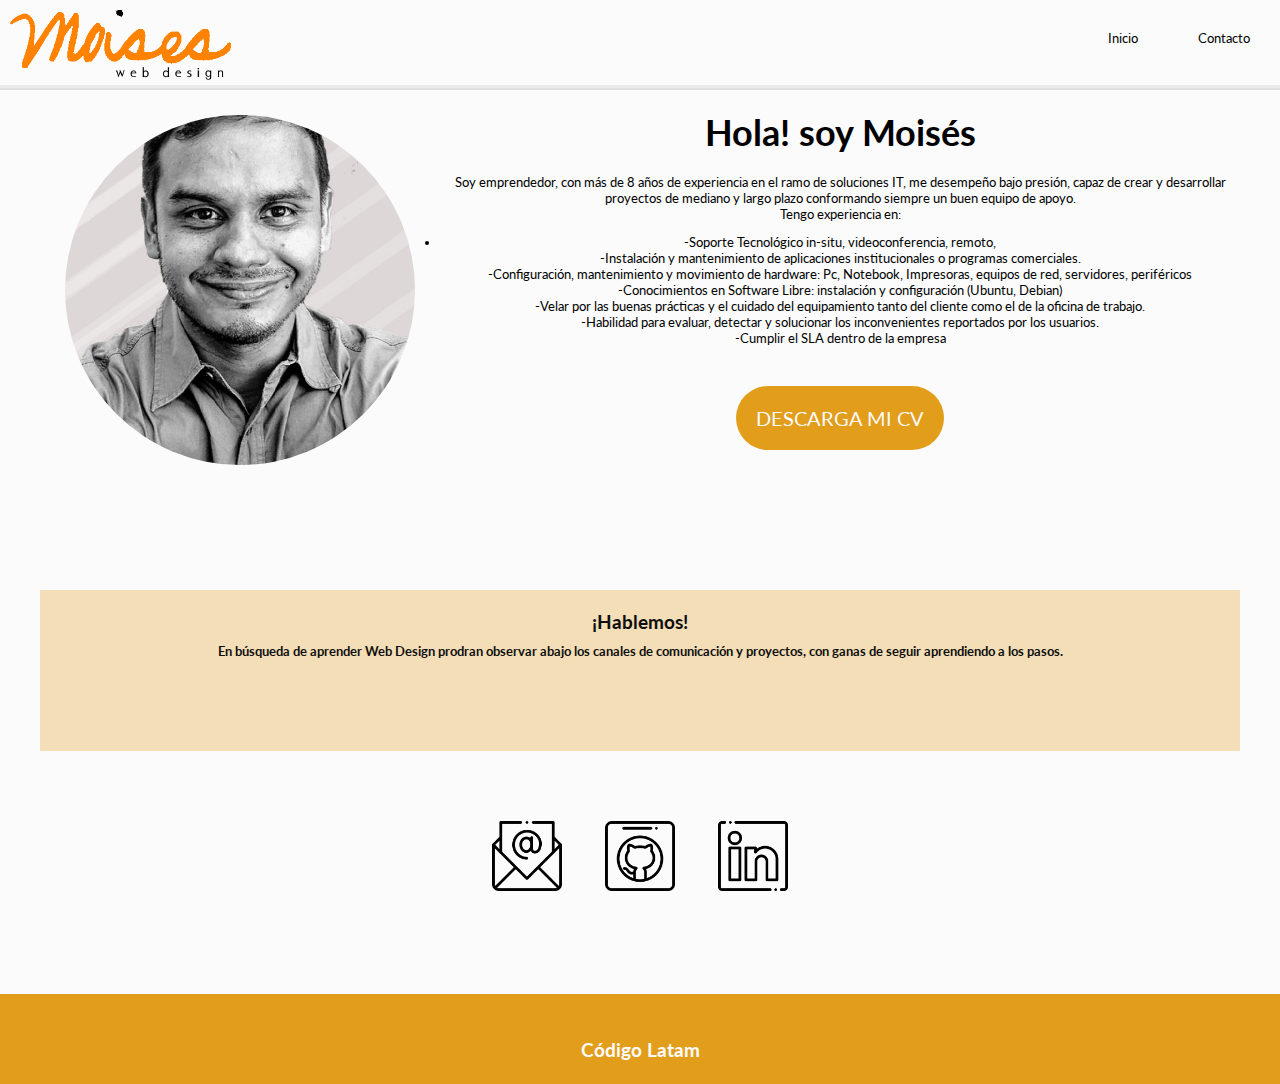
<file: index.html>
<!DOCTYPE html>
<html lang="es">

<head>
    <meta charset="UTF-8">
    <meta http-equiv="X-UA-Compatible" content="IE=edge">
    <meta name="viewport" content="width=device-width, initial-scale=1.0">
    <title>Moisés Zambrano</title>
    <link rel="preconnect" href="https://fonts.googleapis.com">
    <link rel="preconnect" href="https://fonts.gstatic.com" crossorigin>
    <link href="https://fonts.googleapis.com/css2?family=Lato:wght@400;700&display=swap" rel="stylesheet">
    <link rel="icon" type="image/vnd.icon" href="img/favicon_io/favicon-16x16.png">
    <link rel="stylesheet" href="css/styles.css">
</head>

<body>
    <header class="container-header">
        <img src="img/moises-logo.png" class="logo" alt="logotipo">
        
        <nav>
            <a href="#">Inicio</a>
            <a href="index.html#contacto">Contacto</a>
        </nav>
    </header>
    <main>
        <div class="presentacion">
            <div class="container-foto">
               <img src="img/foto.jpg" class="foto-perfil" alt="foto de perfil">
            </div>
        <article>
        <h1>Hola! soy Moisés</h1>
        <p>Soy emprendedor, con más de 8 años de experiencia en el ramo de soluciones IT, me desempeño bajo presión, capaz de crear y desarrollar proyectos de mediano y largo plazo conformando siempre un buen equipo de apoyo.
            <br>
            Tengo experiencia en:
            <li>
                <ul>-Soporte Tecnológico in-situ, videoconferencia, remoto,</ul>
                <ul>-Instalación y mantenimiento de aplicaciones institucionales o programas comerciales. </ul>
                <ul>-Configuración, mantenimiento y movimiento de hardware: Pc, Notebook, Impresoras, equipos de red, servidores, periféricos </ul>
                <ul>-Conocimientos en Software Libre: instalación y configuración (Ubuntu, Debian) </ul>
                <ul>-Velar por las buenas prácticas y el cuidado del equipamiento tanto del cliente como el de la oficina de trabajo. </ul>
                <ul> -Habilidad para evaluar, detectar y solucionar los inconvenientes reportados por los usuarios. </ul>
                <ul>-Cumplir el SLA dentro de la empresa</ul>
            </li>
        </p>
        <a href="CV-TEC-ENG.pdf" class="descarga-cv" target="_blank">DESCARGA MI CV</a>
        </article>
        </div>
        
            <section>
                <h2>¡Hablemos!</h2>
                <p> <b> En búsqueda de aprender Web Design prodran observar abajo los canales de comunicación y proyectos, con ganas de seguir aprendiendo a los pasos.</b>
                </p>
            </section>
            <div class="container-iconos" id="contacto">
                <a href="mailto:zmoises@gmail.com" target="_blank" > <img src="img/mail.png"  alt="correo">  </a>
                <a href="https://github.com/zmois3s/" target="_blank"><img src="img/github.png" alt="github"></a>
                <a href="https://linkedin.com/in/moises-zambrano-859412b6/" target="_blank"><img src="img/linkedin.png" alt="linkedin"></a>
            </div>
    </main>

    <footer class="footer-info">
        <h2>Código Latam</h2>
    </footer>

</body>
</html>
</file>
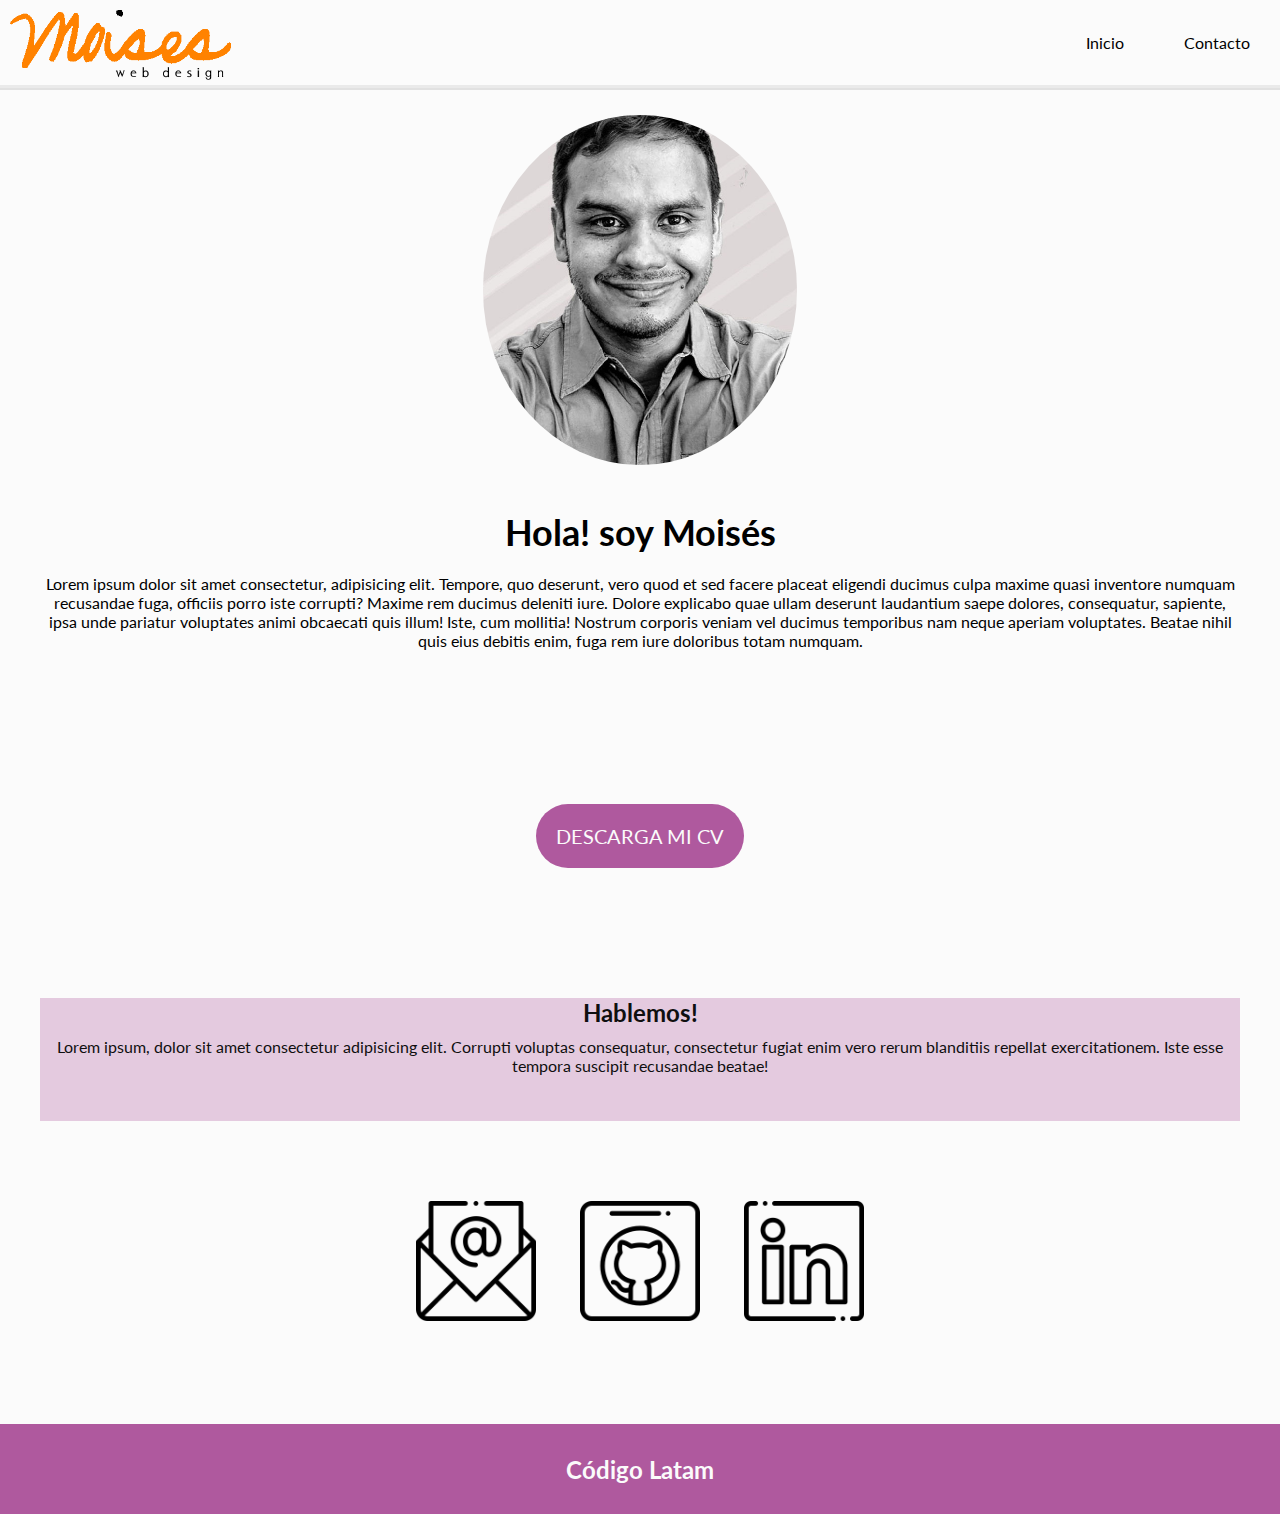
<file: proyecto-1-cod-latam/index.html>
<!DOCTYPE html>
<html lang="es">

<head>
    <meta charset="UTF-8">
    <meta http-equiv="X-UA-Compatible" content="IE=edge">
    <meta name="viewport" content="width=device-width, initial-scale=1.0">
    <title>Moisés Zambrano</title>
    <link rel="preconnect" href="https://fonts.googleapis.com">
    <link rel="preconnect" href="https://fonts.gstatic.com" crossorigin>
    <link href="https://fonts.googleapis.com/css2?family=Lato:wght@400;700&display=swap" rel="stylesheet">
    <!-- CSS -->
    <link rel="stylesheet" href="css/styles.css">
</head>

<body>
    <header class="container-header">
        <img src="img/moises-logo.png" class="logo" alt="">
        <nav>
            <a href="#inicio">Inicio</a>
            <a href="index.html#contacto">Contacto</a>
        </nav>
    </header>
    <div class="container-foto">
    <img src="img/foto.jpg" class="foto-perfil" alt="foto de perfil">
    </div>
    <main>
        <h1>Hola! soy Moisés</h1>
        <p>Lorem ipsum dolor sit amet consectetur, adipisicing elit. Tempore, quo deserunt, vero quod et sed facere
            placeat eligendi ducimus culpa maxime quasi inventore numquam recusandae fuga, officiis porro iste corrupti?
            Maxime rem ducimus deleniti iure. Dolore explicabo quae ullam deserunt laudantium saepe dolores,
            consequatur, sapiente, ipsa unde pariatur voluptates animi obcaecati quis illum! Iste, cum mollitia! Nostrum
            corporis veniam vel ducimus temporibus nam neque aperiam voluptates. Beatae nihil quis eius debitis enim,
            fuga rem iure doloribus totam numquam.</p>
        
            <a href="#" class="descarga-cv">DESCARGA MI CV</a>
        
            <section>
                <h2>Hablemos!</h2>
                <p>Lorem ipsum, dolor sit amet consectetur adipisicing elit. Corrupti voluptas consequatur, consectetur
                fugiat enim vero rerum blanditiis repellat exercitationem. Iste esse tempora suscipit recusandae beatae!
                </p>
            </section>
            <div class="container-iconos" id="contacto">
                <a href="mailto:info@gmail.com" ><img src="img/mail.png"  alt="correo"></a>
                <a href="https://www.github.com"><img src="img/github.png" alt="github"></a>
                <a href="https://www.linkedin.com"><img src="img/linkedin.png" alt="linkedin"></a>
            </div>
    </main>

    <footer class="footer-info" >
        <h2>Código Latam</h2>
    </footer>


    <!-- La estructura básica y la vinculación con CSS estan listas. A codear! 💪  -->
    <!-- En este archivo escriban su HTML -->

</body>

</html>
</file>
<file: css/styles.css>
/*Colores:
Fondo general: #fbfbfb
Fondo botón y footer: #af599e
Fondo de “Hablemos…” en sección contacto:
rgba(175, 89, 158, 0.3) Textos: #0f0f0f
Texto botón y footer: #fbfbfb

● Tamaños de texto:
Tamaño de texto general: 18px
Tamaño texto botón: 20px
Título principal: 36px
Títulos secundarios: 28px

● Interlineado 1.2
● Deben aplicar flexbox para alinear y distribuir los elementos.
● Tamaños y espaciados:
No vamos a exigir un resultado exactamente igual a la imagen dada de
referencia, pero dejamos algunas indicaciones:
● Alto del header y del footer: 90px (el header debería quedar fijo a
la parte superior de la ventana al scrollear)
● Las secciones deben ocupar la totalidad del alto de la pantalla.
Para eso pueden aplicarles un min-height: 100vh;
● Espaciado Párrafos: 20px arriba y debajo de cada párrafo
● Foto de presentación: ancho 400p */

* {
    box-sizing: border-box;
    margin: 0;
    padding: 0;
    /* Para que el scrolleo en la one page sea suave */
    scroll-behavior: smooth;
}
body{
    min-height: 100vh;
    background: #fbfbfb;
    font-family: 'Lato', sans-serif;
    font-size: 0.8rem;
}

/* Para que los enlaces hereden el color de texto y no tengan subrayado */
a {
    text-decoration: none;
    color: inherit;
}

/***********************HEADER*********************/

.container-header{
    height: 90px;
    display: flex;
    justify-content: space-between;
    border-bottom:solid 5px rgba(0, 0, 0, 0.1);
    background-color: #fbfbfb;
    border-bottom-style: ridge;
    position: sticky;
    top: 0;
    z-index: 9;
}

nav{
    display: flex;
    margin-left: -10px;
}

.container-header a{
    background-color: #fbfbfb;
    padding: 30px;
    text-align: center;
}

.container-header a:hover{
    background-color: rgb(226, 157, 27);
    color: #fbfbfb;
   
}
.container-header a:active {
    background-color: #6e888b;
    box-shadow: 0 5px #666;
    transform: translateY(3px);
    transition: 0.5s;
  }
.logo{
    margin-top: 10px;
    margin-left: 10px;
    height: 70px;
}

.presentacion{
    max-width: 100%;
    height: 80%;
    display: flex;

}
.container-foto{
    display: flex;
    position: relative;
}
.foto-perfil{
    padding: 25px 25px;
    height: 400px;
    width: 400px;
    border-radius: 100%;
    object-fit: cover;
}


/***********************MAIN*********************/

/* Este max-width es para que el contenido no se "estire" demasiado hacia los costados y
*  el margin: auto; para tenerlo centrado fácilmente ;)
*/
main {
    max-width: 1200px;
    margin: auto;
    text-align: center;
}

h1{
    font-size: 36px;
    text-align: center;
    margin: 20px 0px;
}

p{
    /* display: flex; */
    height: 60px;
    text-align: center;
}

article{
   flex-direction: column;
   height: max-content;
}

article{
   flex-direction: column;
   height: max-content;
}

.descarga-cv{
    text-align: center;
    font-size: 20px;
    width: 60px;
    padding: 20px;
    background-color:rgb(226, 157, 27);
    color:#fbfbfb;
    border-radius: 50px;
}

.descarga-cv:active {
    background-color: #3e8e41;
    box-shadow: 0 5px #666;
    transform: translateY(4px);
    transition: 0.7s;
  }


section{
    height: max-content;
    display: block;
    justify-content: center;
    margin: 100px 0px 50px 0px;
    color: #0f0f0f;
    padding-bottom: 4%;
    background-color:rgba(226, 157, 27, 0.3);
}

h2{
    align-items: end;
    display: inline-block;
    margin-top: 20px;
}

section p{
    margin-top: 10px;
    height: 60px;
}

.container-iconos{
    justify-content: space-between;
    margin-bottom: 80px;
}

.container-iconos img{
    width: 70px;
    margin: 20px;
}

.container-iconos img:hover{
    background-color: rgb(255, 131, 42);
}

/*********************FOOTER***********************/

footer{
    justify-content: center;
    height: 90px;
    background-color: rgb(226, 157, 27);
}

.footer-info{
    color: #fbfbfb;
    display: flex;
    align-items: center;
    border-bottom: 20px;
}

@media(max-width: 474px) {

    .logo{
        margin-top: 10px;
        margin-left: 3px;
        margin-right: 7px;
        height: 60px;
    }
   
    article{
        margin: 380px 0;
        display: flex;
        position: absolute;
        margin-bottom: 10%;
     }
     .container-foto{
        display: flex;
        justify-content:center;
    }

    .descarga-cv{
        justify-content: center;
        text-align: center;
        font-size: 0.8em;
        width: 60px;
        padding: 8px 80px;
        background-color:rgb(226, 157, 27);
        color:#fbfbfb;
        border-bottom: 30%;
        
    }
    
    .descarga-cv:hover{
        font-size: 10px;
    }

    section{
        height: max-content;
        align-items: center;
        justify-content: center;
        margin: 400px 0px 0px 0px;
        color: #0f0f0f;
        padding-bottom: 15%;
        background-color:rgba(175, 89, 158, 0.3);
    }
    section p{
        margin-top: 20px;
        height: 20px;
    }

    nav{
        display: flex;
        justify-content: space-between;
        align-items: center;
    }
    
    .container-header a{
        background-color: #fbfbfb;
        padding: 20px;
        text-align: center;
    }
    
    .container-header a:hover{
        background-color: rgb(226, 157, 27);
       
    }
}



/*********************MEDIA QUERYS***********************/


/* Recomendaciones! 
*  - Comenzar desde lo más general y luego ir hacia lo mas específico, asignando primero
*    "estilos generales". Una buena idea sería comenzar por el <body> ;)
*
*  - Recuerden que queremos evitar "repetir código", en CSS usando la cualidad de la herencia
*    podemos setear ciertas propiedades en un elemento padre y dejar que sean heredadas (por ejemplo: font-size)
*
*  - Nadie sabe todas las propiedades CSS de memoria, si no saben como hacer algo no lo recuerdan, la respuesta
*    pueden encontrarla buscando en la web algo como "CSS como hacer ... " o "propiedad css para hacer ..."
*
*  - Usen mucho las herramientas para desarrolladores del navegador para ir
*    probando el CSS que escriben, resolver dudas y problemas.
*
*  - Paciencia, resiliencia y creatividad! No se desanimen, las primeras experiencias maquetando con HTML y CSS
*    pueden ser frustrantes, pero estas habilidades se van desarrollando con la experiencia, es como aprender
*    un trabajo manual, hacer una artesanía, tocar un instrumento musical... la práctica es todo!
*/
</file>
<file: proyecto-1-cod-latam/css/styles.css>
/*Colores:
Fondo general: #fbfbfb
Fondo botón y footer: #af599e
Fondo de “Hablemos…” en sección contacto:
rgba(175, 89, 158, 0.3) Textos: #0f0f0f
Texto botón y footer: #fbfbfb

● Tamaños de texto:
Tamaño de texto general: 18px
Tamaño texto botón: 20px
Título principal: 36px
Títulos secundarios: 28px

● Interlineado 1.2
● Deben aplicar flexbox para alinear y distribuir los elementos.
● Tamaños y espaciados:
No vamos a exigir un resultado exactamente igual a la imagen dada de
referencia, pero dejamos algunas indicaciones:
● Alto del header y del footer: 90px (el header debería quedar fijo a
la parte superior de la ventana al scrollear)
● Las secciones deben ocupar la totalidad del alto de la pantalla.
Para eso pueden aplicarles un min-height: 100vh;
● Espaciado Párrafos: 20px arriba y debajo de cada párrafo
● Foto de presentación: ancho 400p */

* {
    box-sizing: border-box;
    margin: 0;
    padding: 0;
    /* Para que el scrolleo en la one page sea suave */
    scroll-behavior: smooth;
}
body{
    min-height: 100vh;
    background: #fbfbfb;
    font-family: 'Lato', sans-serif;
}

/* Para que los enlaces hereden el color de texto y no tengan subrayado */
a {
    text-decoration: none;
    color: inherit;
}

/***********************HEADER*********************/

.container-header{
    height: 90px;
    display: flex;
    justify-content: space-between;
    border-bottom:solid 5px rgba(0, 0, 0, 0.1);
    background-color: #fbfbfb;
    border-bottom-style: ridge;
    position: sticky;
    top: 0;
    z-index: 9;
}

nav{
    display: flex;
    align-items: center;
    margin-left: -10px;
}

.container-header a{
    background-color: #fbfbfb;
    padding: 30px;
    text-align: center;
}

.container-header a:hover{
    background-color: rgb(226, 157, 27);
   
}

.logo{
    margin-top: 10px;
    margin-left: 10px;
    height: 70px;
}

.container-foto{
    display: flex;
    justify-content: center;
}
.foto-perfil{
    padding: 25px 0px;
    height: 400px;
    border-radius: 150%;
}

/***********************MAIN*********************/

/* Este max-width es para que el contenido no se "estire" demasiado hacia los costados y
*  el margin: auto; para tenerlo centrado fácilmente ;)
*/
main {
    max-width: 1200px;
    margin: auto;
    text-align: center;
}

h1{
    font-size: 36px;
    text-align: center;
    margin: 20px 0px;
}

p{
    display: flex;
    margin: auto;
    text-align: center;
    height: 250px;
}

.descarga-cv{
    text-align: center;
    font-size: 20px;
    width: 60px;
    height: 20px;
    padding: 20px;
    background-color:#af599e;
    color:#fbfbfb;
    border-radius: 50px;
}

section{
    display: block;
    align-items: center;
    justify-content: center;
    margin: 150px 0px 60px 0px;
    color: #0f0f0f;
    padding-bottom: 2%;
    background-color:rgba(175, 89, 158, 0.3);
}

section p{
    margin-top: 10px;
    height: 60px;
}

.container-iconos{
    justify-content: space-between;
    margin-bottom: 80px;
}

.container-iconos img{
    width: 10%;
    margin: 20px;
}

/*********************FOOTER***********************/

footer{
    justify-content: center;
    height: 90px;
    background-color: #af599e;
}

.footer-info{
    color: #fbfbfb;
    display: flex;
    align-items: center;
    border-bottom: 20px;
}

/*********************MEDIA QUERYS***********************/


/* Recomendaciones! 
*  - Comenzar desde lo más general y luego ir hacia lo mas específico, asignando primero
*    "estilos generales". Una buena idea sería comenzar por el <body> ;)
*
*  - Recuerden que queremos evitar "repetir código", en CSS usando la cualidad de la herencia
*    podemos setear ciertas propiedades en un elemento padre y dejar que sean heredadas (por ejemplo: font-size)
*
*  - Nadie sabe todas las propiedades CSS de memoria, si no saben como hacer algo no lo recuerdan, la respuesta
*    pueden encontrarla buscando en la web algo como "CSS como hacer ... " o "propiedad css para hacer ..."
*
*  - Usen mucho las herramientas para desarrolladores del navegador para ir
*    probando el CSS que escriben, resolver dudas y problemas.
*
*  - Paciencia, resiliencia y creatividad! No se desanimen, las primeras experiencias maquetando con HTML y CSS
*    pueden ser frustrantes, pero estas habilidades se van desarrollando con la experiencia, es como aprender
*    un trabajo manual, hacer una artesanía, tocar un instrumento musical... la práctica es todo!
*/
</file>
